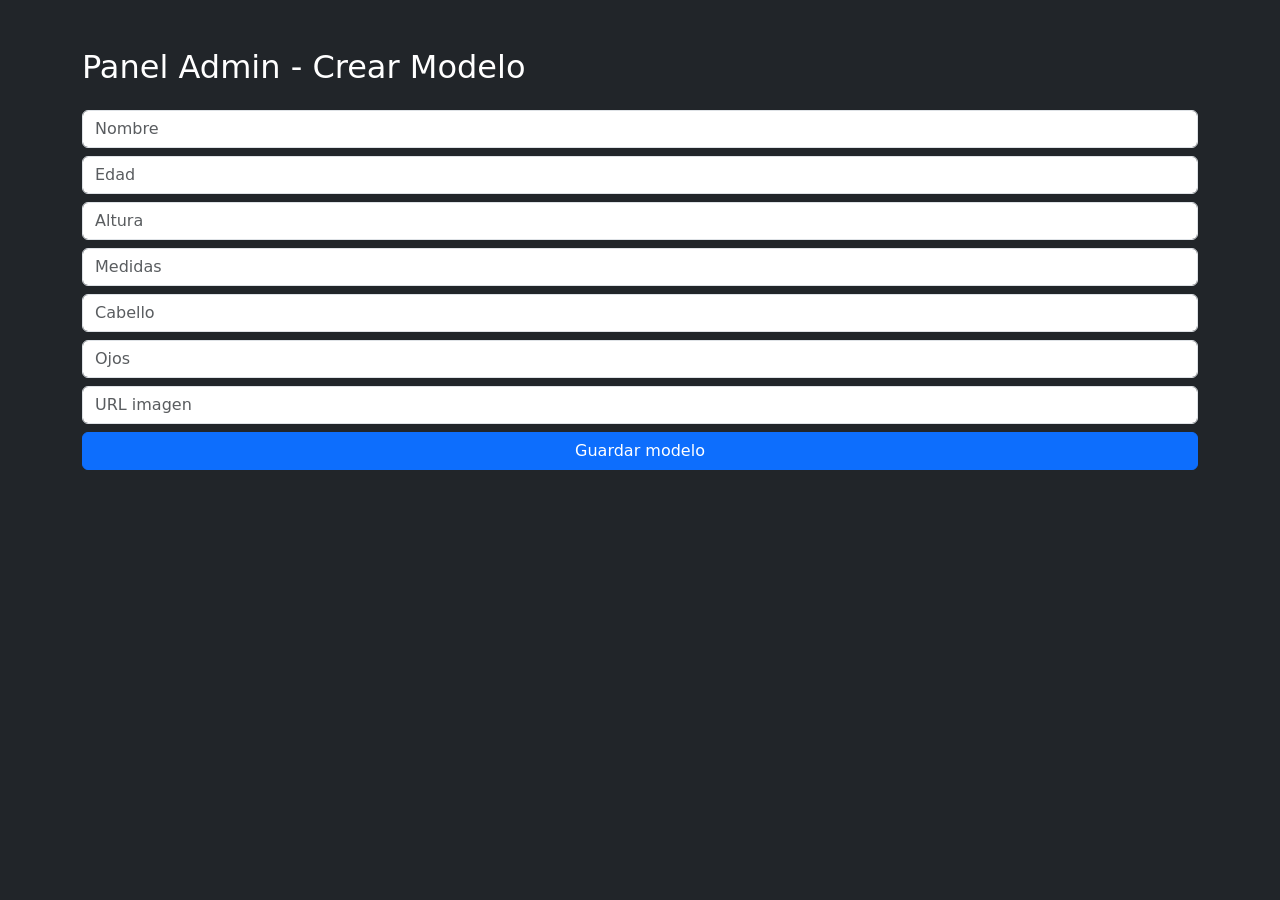
<file: admin.html>
<!DOCTYPE html>
<html lang="es">
<head>
<meta charset="UTF-8">
<title>Admin Modelos</title>
<link href="https://cdn.jsdelivr.net/npm/bootstrap@5.3.8/dist/css/bootstrap.min.css" rel="stylesheet">
</head>

<body class="bg-dark text-white">

<div class="container mt-5">

<h2>Panel Admin - Crear Modelo</h2>

<form id="formModelo" class="mt-4">

  <input class="form-control mb-2" placeholder="Nombre" id="nombre" required>

  <input class="form-control mb-2" placeholder="Edad" id="edad">

  <input class="form-control mb-2" placeholder="Altura" id="altura">

  <input class="form-control mb-2" placeholder="Medidas" id="medidas">

  <input class="form-control mb-2" placeholder="Cabello" id="cabello">

  <input class="form-control mb-2" placeholder="Ojos" id="ojos">

  <input class="form-control mb-2" placeholder="URL imagen" id="foto">

  <button class="btn btn-primary w-100">Guardar modelo</button>

</form>

</div>

<script>
document.getElementById("formModelo").addEventListener("submit", function(e){
  e.preventDefault();

  const models = JSON.parse(localStorage.getItem("models")) || [];

  const nuevo = {
    id: Date.now(),
    nombre: document.getElementById("nombre").value,
    edad: document.getElementById("edad").value,
    altura: document.getElementById("altura").value,
    medidas: document.getElementById("medidas").value,
    cabello: document.getElementById("cabello").value,
    ojos: document.getElementById("ojos").value,
    foto: document.getElementById("foto").value,
    esNueva: true
  };

  models.push(nuevo);

  localStorage.setItem("models", JSON.stringify(models));

  alert("Modelo creada");

  document.getElementById("formModelo").reset();
});
</script>

</body>
</html>
</file>
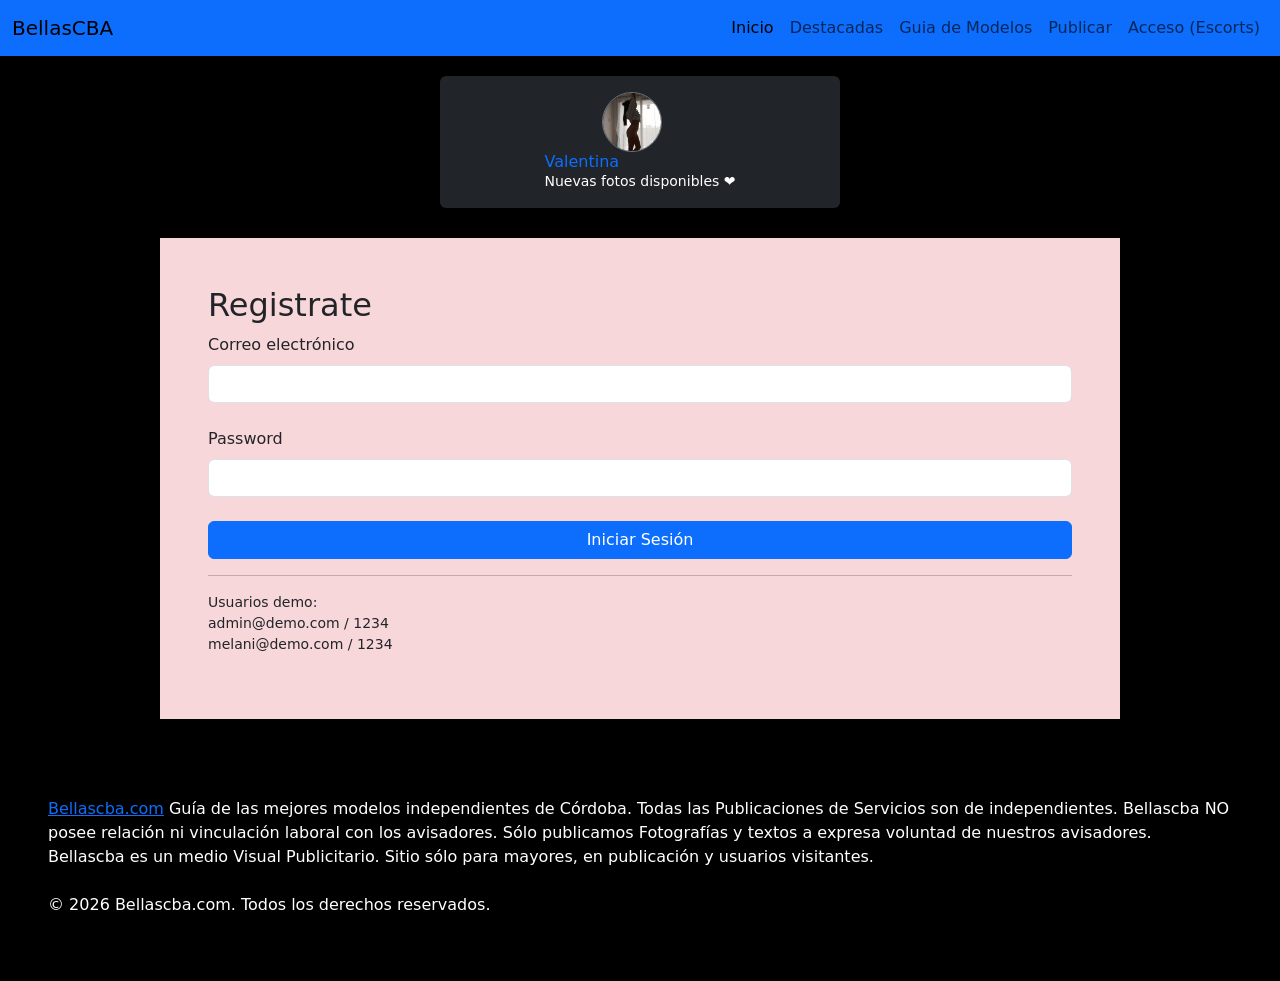
<file: login.html>
<!DOCTYPE html>
<html lang="en">

<head>
    <meta charset="UTF-8">
    <meta name="viewport" content="width=device-width, initial-scale=1.0">
    <link href="https://cdn.jsdelivr.net/npm/bootstrap@5.3.8/dist/css/bootstrap.min.css" rel="stylesheet"
        integrity="sha384-sRIl4kxILFvY47J16cr9ZwB07vP4J8+LH7qKQnuqkuIAvNWLzeN8tE5YBujZqJLB" crossorigin="anonymous">
    <link rel="stylesheet" href="https://cdn.jsdelivr.net/npm/swiper@11/swiper-bundle.min.css" />
    <link rel="stylesheet" href="css/style.css">
    <title>BellasCba</title>
</head>

<body>
    <!-- menu -->
    <nav class="navbar navbar-expand-sm bg-primary">
        <div class="container-fluid">
            <a class="navbar-brand" href="index.html">BellasCBA</a>
            <button class="navbar-toggler" type="button" data-bs-toggle="collapse" data-bs-target="#navbarNav"
                aria-controls="navbarNav" aria-expanded="false" aria-label="Toggle navigation">
                <span class="navbar-toggler-icon"></span>
            </button>
            <div class="collapse navbar-collapse" id="navbarNav">

                <ul class="navbar-nav ms-auto">
                    <li class="nav-item">
                        <a class="nav-link active" aria-current="page" href="index.html">Inicio</a>
                    </li>
                    <li class="nav-item">
                        <a class="nav-link" href="index.html#destacadas">Destacadas</a>
                    </li>
                    <li class="nav-item">
                        <a class="nav-link" href="index.html#guia-modelos">Guia de Modelos</a>
                    </li>
                    <li class="nav-item">
                        <a class="nav-link" href="publicar.html">Publicar</a>
                    </li>
                    <li class="nav-item">
                        <a class="nav-link" href="login.html">Acceso (Escorts)</a>
                    </li>
                </ul>

            </div>
        </div>
    </nav>
    <!-- twits -->
    <div class="container mt-3">
    <!-- Ajustamos el ancho máximo para que no ocupe toda la pantalla -->
    <div id="modelCarousel" class="carousel slide mx-auto" data-bs-ride="carousel" style="max-width: 400px;">
        <div class="carousel-inner">

            <!-- ITEM 1 -->
            <div class="carousel-item active">
                <div class="d-flex align-items-center p-3 bg-dark text-white rounded shadow-sm">
                    <img src="img/img-1.png" class="rounded-circle me-3 border border-secondary" alt="Valentina" style="width: 60px; height: 60px; object-fit: cover;">
                    <div class="text-start">
                        <h6 class="mb-0 text-primary">Valentina</h6>
                        <p class="mb-0 small">Nuevas fotos disponibles ❤️</p>
                    </div>
                </div>
            </div>

            <!-- ITEM 2 -->
            <div class="carousel-item">
                <div class="d-flex align-items-center p-3 bg-dark text-white rounded shadow-sm">
                    <img src="img/img-2.png" class="rounded-circle me-3 border border-secondary" alt="Camila" style="width: 60px; height: 60px; object-fit: cover;">
                    <div class="text-start">
                        <h6 class="mb-0 text-primary">Camila</h6>
                        <p class="mb-0 small">Disponible de 8 a 23 todos los días 🔥</p>
                    </div>
                </div>
            </div>

            <!-- ITEM 3 -->
            <div class="carousel-item">
                <div class="d-flex align-items-center p-3 bg-dark text-white rounded shadow-sm">
                    <img src="img/img-3.png" class="rounded-circle me-3 border border-secondary" alt="Sofía" style="width: 60px; height: 60px; object-fit: cover;">
                    <div class="text-start">
                        <h6 class="mb-0 text-primary">Sofía</h6>
                        <p class="mb-0 small">Disponible hoy todo el día, con lugar y salidas 😘</p>
                    </div>
                </div>
            </div>

        </div>
    </div>
    </div>
<!-- Publicar -->
    <div class="container w-75 bg-danger-subtle">
        <div class="row">
            <div class="col p-5">
                <h2>Registrate</h2>
                <!-- Login -->
                 <!-- <form action="">
                    <div class="mb-4">
                        <label for="email" class="form-label">Correo electrónico</label>
                        <input type="email" class="form-control" name="email">
                    </div>
                    <div class="mb-4">
                        <label for="password" class="form-label">Password</label>
                        <input type="password" class="form-control" name="email">
                    </div>
                    <div class="d-grid col-md-4">
                        <button type="submit" class="btn btn-primary">Iniciar Sesión</button>
                    </div>
                    <div class="my-3">
                        <span>Olvidaste tu contraseña?</span><br>
                        <span><a href="#">Recuperar Contraseña</a></span>
                    </div>
                 </form> -->
                 <form id="loginForm">
                    <div class="mb-4">
                        <label class="form-label">Correo electrónico</label>
                        <input type="email" id="email" class="form-control">
                    </div>

                    <div class="mb-4">
                        <label class="form-label">Password</label>
                        <input type="password" id="password" class="form-control">
                    </div>

                    <button type="submit" class="btn btn-primary w-100">
                        Iniciar Sesión
                    </button>
                    </form>

                    <hr>

                    <p class="small">
                    Usuarios demo:<br>
                    admin@demo.com / 1234<br>
                    melani@demo.com / 1234
                    </p>

                    <script src="js/auth.js"></script>

                    <script>
                    document.getElementById("loginForm").addEventListener("submit", function(e){
                    e.preventDefault();

                    login(
                        document.getElementById("email").value,
                        document.getElementById("password").value
                    );
                    });
                    </script>
            </div>
        </div>
    </div>
    <footer>
        <div class="container-fluid p-5">
            <div class="row">
                <div class="col text-white">
                    <p><a href="index.html" title="Bellas Córdoba">Bellascba.com</a> Guía de las mejores modelos independientes de Córdoba. Todas las Publicaciones de Servicios son de independientes. Bellascba NO posee relación ni vinculación laboral con los avisadores. Sólo publicamos Fotografías y textos a expresa voluntad de nuestros avisadores. Bellascba es un medio Visual Publicitario. Sitio sólo para mayores, en publicación y usuarios visitantes.<br>
                    <br>
                    © 2026 Bellascba.com. Todos los derechos reservados.</p>
                </div>
            </div>
        </div>
    </footer>

    <script src="https://cdn.jsdelivr.net/npm/bootstrap@5.3.8/dist/js/bootstrap.bundle.min.js"
        integrity="sha384-FKyoEForCGlyvwx9Hj09JcYn3nv7wiPVlz7YYwJrWVcXK/BmnVDxM+D2scQbITxI"
        crossorigin="anonymous"></script>
    <script src="https://cdn.jsdelivr.net/npm/swiper@11/swiper-bundle.min.js"></script>
    <script>
    const myCarousel = document.querySelector('#modelCarousel');

    new bootstrap.Carousel(myCarousel, {
    interval: 2500,
    ride: 'carousel',
    pause: false,
    wrap: true
    });
    </script>
</body>

</html>
</file>
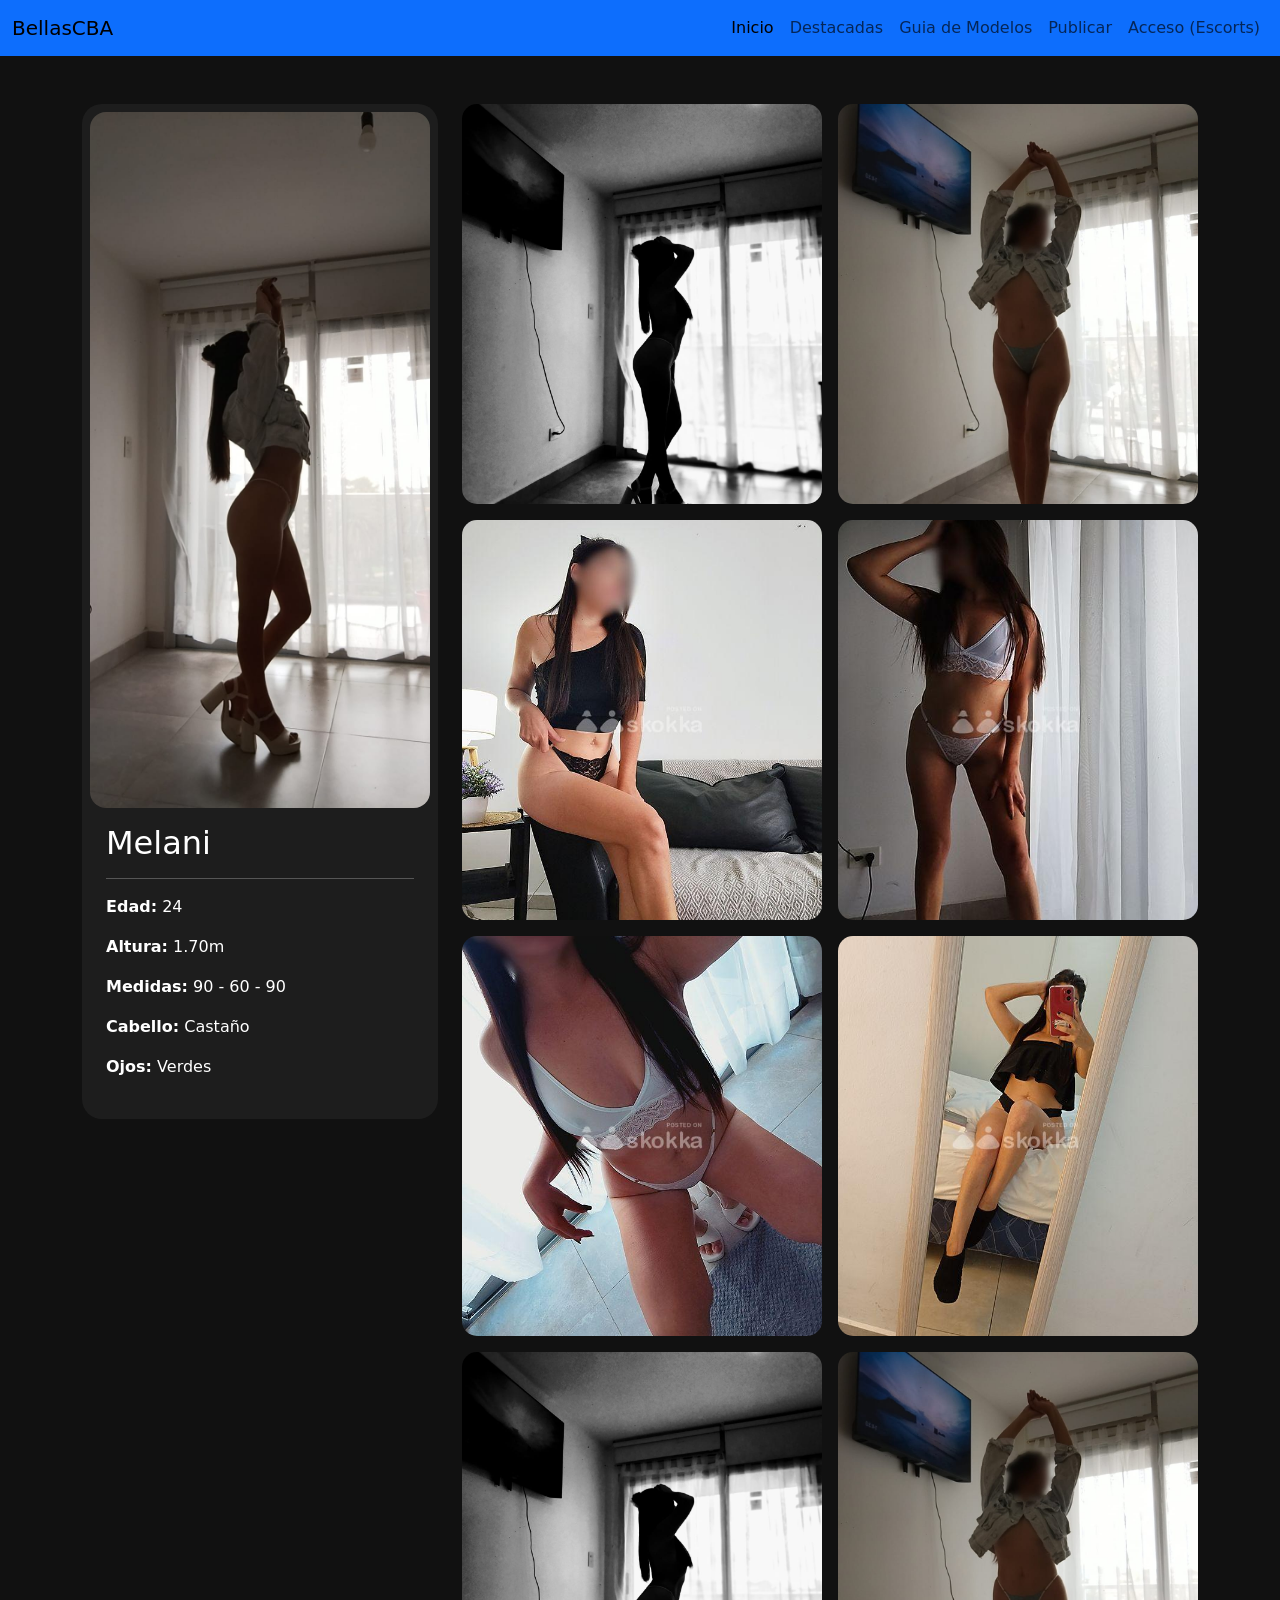
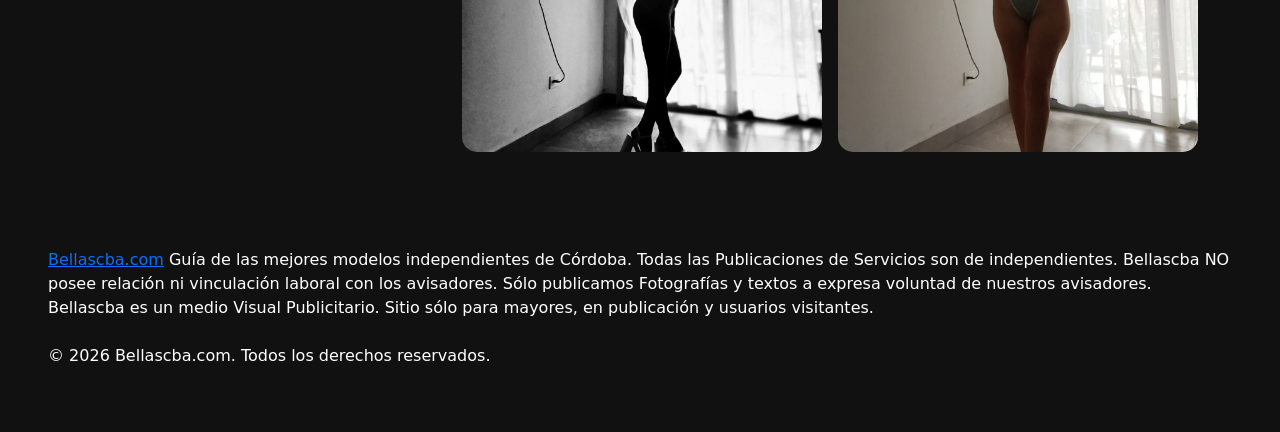
<file: melani.html>
<!DOCTYPE html>
<html lang="es">
<head>
  <meta charset="UTF-8">
  <meta name="viewport" content="width=device-width, initial-scale=1.0">

  <!-- BOOTSTRAP -->
  <link
    href="https://cdn.jsdelivr.net/npm/bootstrap@5.3.3/dist/css/bootstrap.min.css"
    rel="stylesheet"
  >

  <title>Perfil Modelo</title>

  <style>

    body{
      background:#111;
      color:white;
    }

    .model-card{
      background:#1d1d1d;
      border:none;
      border-radius:20px;
    }

    .gallery img{
      width:100%;
      height:400px;
      object-fit:cover;
      border-radius:15px;
      cursor:pointer;
      transition:.3s;
    }

    .gallery img:hover{
      transform:scale(1.03);
    }

    .carousel-item img{
      height:80vh;
      object-fit:contain;
    }

  </style>
</head>
<body>
<!-- menu -->
    <nav class="navbar navbar-expand-sm bg-primary">
        <div class="container-fluid">
            <a class="navbar-brand" href="index.html">BellasCBA</a>
            <button class="navbar-toggler" type="button" data-bs-toggle="collapse" data-bs-target="#navbarNav"
                aria-controls="navbarNav" aria-expanded="false" aria-label="Toggle navigation">
                <span class="navbar-toggler-icon"></span>
            </button>
            <div class="collapse navbar-collapse" id="navbarNav">

                <ul class="navbar-nav ms-auto">
                    <li class="nav-item">
                        <a class="nav-link active" aria-current="page" href="index.html">Inicio</a>
                    </li>
                    <li class="nav-item">
                        <a class="nav-link" href="index.html#destacadas">Destacadas</a>
                    </li>
                    <li class="nav-item">
                        <a class="nav-link" href="index.html#guia-modelos">Guia de Modelos</a>
                    </li>
                    <li class="nav-item">
                        <a class="nav-link" href="publicar.html">Publicar</a>
                    </li>
                    <li class="nav-item">
                        <a class="nav-link" href="login.html">Acceso (Escorts)</a>
                    </li>
                </ul>

            </div>
        </div>
    </nav>
<div class="container py-5">

  <div class="row">

    <!-- TARJETA -->
    <div class="col-12 col-sm-4 col-lg-4 mb-4">

      <div class="card model-card text-white p-2">

        <img
          src="img/img-1.png"
          class="card-img-top rounded-4"
        >

        <div class="card-body">

          <!-- <h2 class="card-title">Melani</h2>

          <hr>

          <p><strong>Edad:</strong> 24 años</p>
          <p><strong>Altura:</strong> 1.70m</p>
          <p><strong>Medidas:</strong> 90 - 60 - 90</p>
          <p><strong>Cabello:</strong> Castaño</p>
          <p><strong>Ojos:</strong> Verdes</p> -->

          <h2 class="card-title" id="nombre"></h2>
          <hr>
          <p><strong>Edad:</strong> <span id="edad"></span></p>
          <p><strong>Altura:</strong> <span id="altura"></span></p>
          <p><strong>Medidas:</strong> <span id="medidas"></span></p>
          <p><strong>Cabello:</strong> <span id="cabello"></span></p>
          <p><strong>Ojos:</strong> <span id="ojos"></span></p>

        </div>
        

      </div>

    </div>

    <!-- GALERÍA -->
    <div class="col-12 col-sm-8 col-lg-8">

      <div class="row gallery g-3">

        <div class="col-md-6">
          <img
            src="img/img-2.png"
            data-bs-target="#galleryModal"
            data-bs-toggle="modal"
          >
        </div>

        <div class="col-md-6">
          <img
            src="img/img-3.png"
            data-bs-target="#galleryModal"
            data-bs-toggle="modal"
          >
        </div>

        <div class="col-md-6">
          <img
            src="img/img-4.jpg"
            data-bs-target="#galleryModal"
            data-bs-toggle="modal"
          >
        </div>

        <div class="col-md-6">
          <img
            src="img/img-5.jpg"
            data-bs-target="#galleryModal"
            data-bs-toggle="modal"
          >
        </div>

        <div class="col-md-6">
          <img
            src="img/img-6.jpg"
            data-bs-target="#galleryModal"
            data-bs-toggle="modal"
          >
        </div>

        <div class="col-md-6">
          <img
            src="img/img-7.jpg"
            data-bs-target="#galleryModal"
            data-bs-toggle="modal"
          >
        </div>

        <div class="col-md-6">
          <img
            src="img/img-2.png"
            data-bs-target="#galleryModal"
            data-bs-toggle="modal"
          >
        </div>

        <div class="col-md-6">
          <img
            src="img/img-3.png"
            data-bs-target="#galleryModal"
            data-bs-toggle="modal"
          >
        </div>

      </div>

    </div>

  </div>

</div>

<!-- MODAL -->
<div
  class="modal fade"
  id="galleryModal"
  tabindex="-1"
>

  <div class="modal-dialog modal-xl modal-dialog-centered">

    <div class="modal-content bg-dark border-0">

      <div class="modal-body p-0">

        <!-- CARRUSEL -->
        <div
          id="carouselGallery"
          class="carousel slide"
          data-bs-ride="false"
        >

          <div class="carousel-inner">

            <div class="carousel-item active">
              <img
                src="img/img-2.png"
                class="d-block w-100"
              >
            </div>

            <div class="carousel-item">
              <img
                src="img/img-3.png"
                class="d-block w-100"
              >
            </div>

            <div class="carousel-item">
              <img
                src="img/img-4.jpg"
                class="d-block w-100"
              >
            </div>

            <div class="carousel-item">
              <img
                src="img/img-5.jpg"
                class="d-block w-100"
              >
            </div>

            <div class="carousel-item">
              <img
                src="img/img-6.jpg"
                class="d-block w-100"
              >
            </div>

            <div class="carousel-item">
              <img
                src="img/img-7.jpg"
                class="d-block w-100"
              >
            </div>

            <div class="carousel-item">
              <img
                src="img/img-2.png"
                class="d-block w-100"
              >
            </div>

            <div class="carousel-item">
              <img
                src="img/img-3.png"
                class="d-block w-100"
              >
            </div>

          </div>

          <!-- BOTONES -->

          <button
            class="carousel-control-prev"
            type="button"
            data-bs-target="#carouselGallery"
            data-bs-slide="prev"
          >
            <span class="carousel-control-prev-icon"></span>
          </button>

          <button
            class="carousel-control-next"
            type="button"
            data-bs-target="#carouselGallery"
            data-bs-slide="next"
          >
            <span class="carousel-control-next-icon"></span>
          </button>

        </div>

      </div>

    </div>

  </div>

</div>
<footer>
        <div class="container-fluid p-5">
            <div class="row">
                <div class="col text-white">
                    <p><a href="index.html" title="Bellas Córdoba">Bellascba.com</a> Guía de las mejores modelos independientes de Córdoba. Todas las Publicaciones de Servicios son de independientes. Bellascba NO posee relación ni vinculación laboral con los avisadores. Sólo publicamos Fotografías y textos a expresa voluntad de nuestros avisadores. Bellascba es un medio Visual Publicitario. Sitio sólo para mayores, en publicación y usuarios visitantes.<br>
                    <br>
                    © 2026 Bellascba.com. Todos los derechos reservados.</p>
                </div>
            </div>
        </div>
    </footer>

<!-- JS BOOTSTRAP -->
<script src="https://cdn.jsdelivr.net/npm/bootstrap@5.3.3/dist/js/bootstrap.bundle.min.js"></script>

<script>

  // Cuando hacés click en una imagen
  // abre el carrusel en esa imagen

  const galleryImages = document.querySelectorAll('.gallery img');
  const carousel = document.querySelector('#carouselGallery');

  galleryImages.forEach((img, index) => {

    img.addEventListener('click', () => {

      const bsCarousel = bootstrap.Carousel.getOrCreateInstance(carousel);

      bsCarousel.to(index);

    });

  });

</script>
<script>
const perfil = JSON.parse(localStorage.getItem("melani"));

if (perfil) {
  document.getElementById("nombre").innerText = perfil.nombre;
  document.getElementById("edad").innerText = perfil.edad;
  document.getElementById("altura").innerText = perfil.altura;
  document.getElementById("medidas").innerText = perfil.medidas;
  document.getElementById("cabello").innerText = perfil.cabello;
  document.getElementById("ojos").innerText = perfil.ojos;
}
</script>

</body>
</html>
</file>
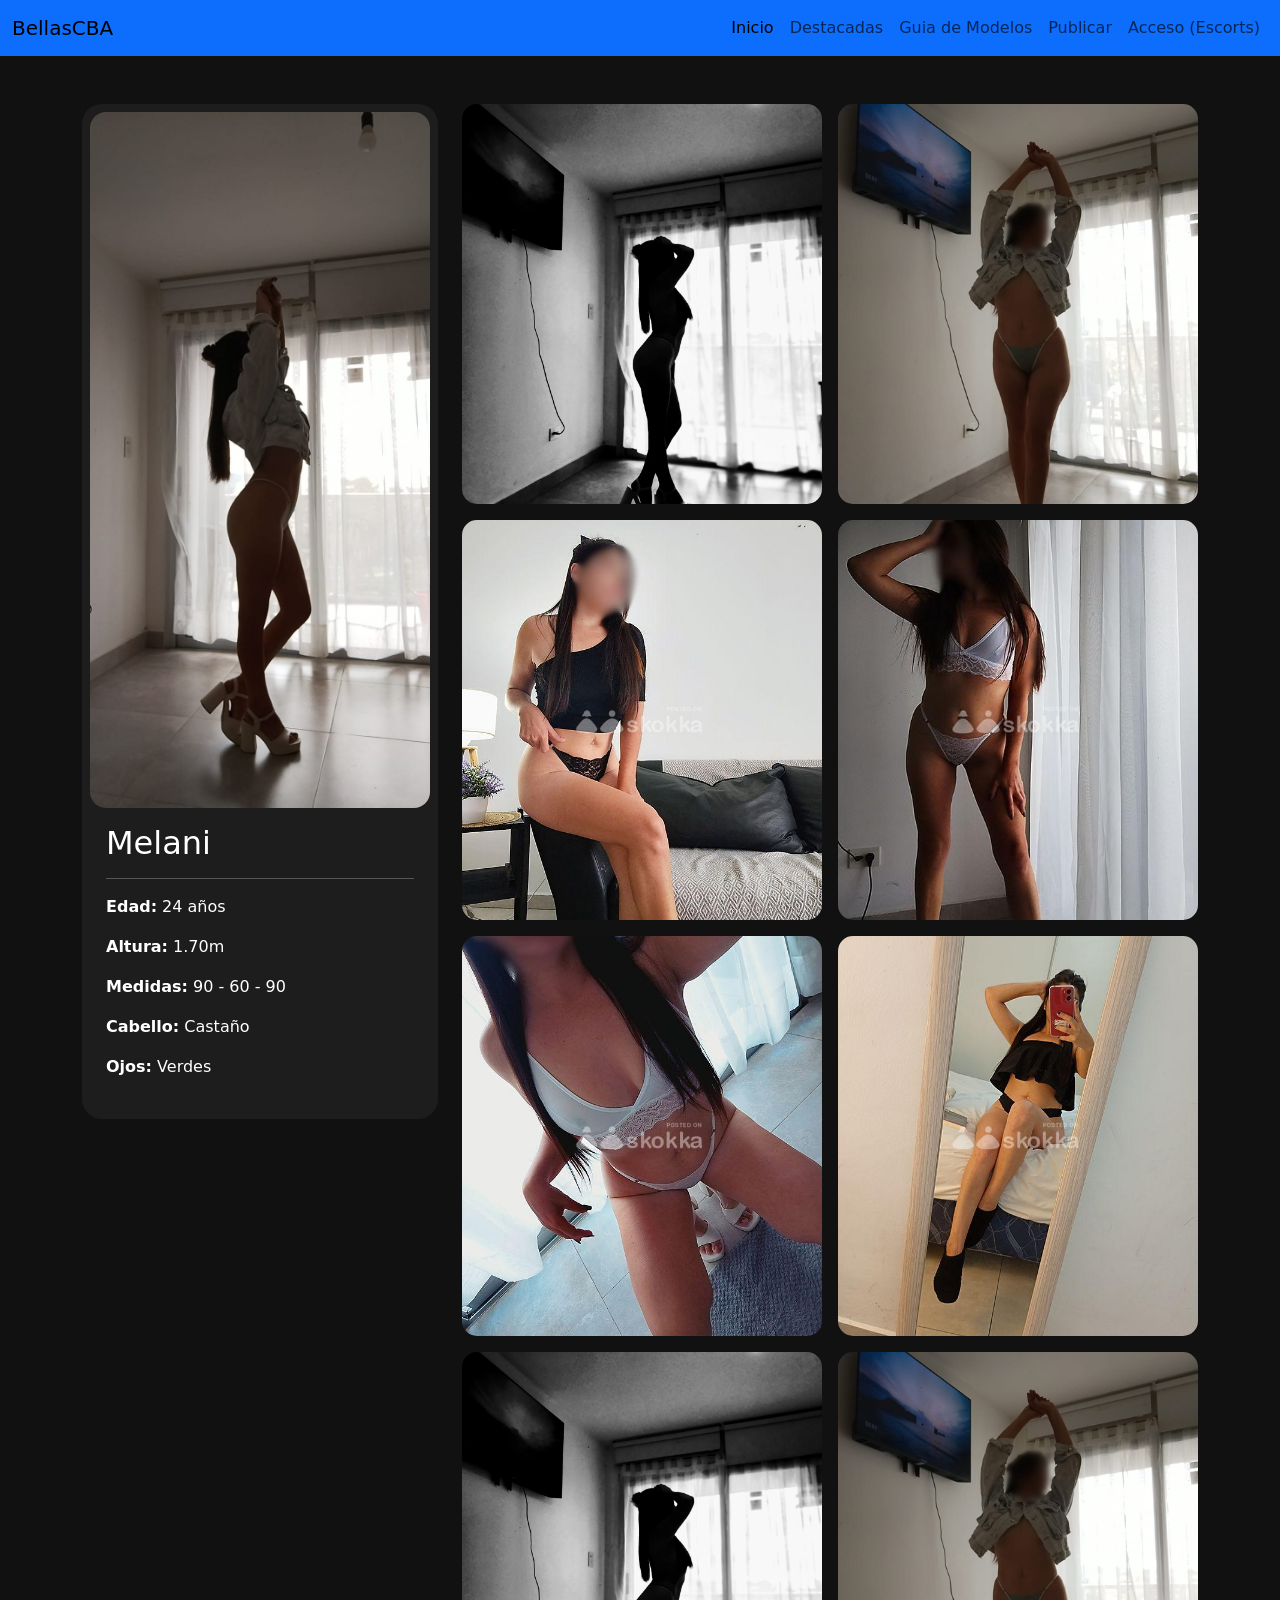
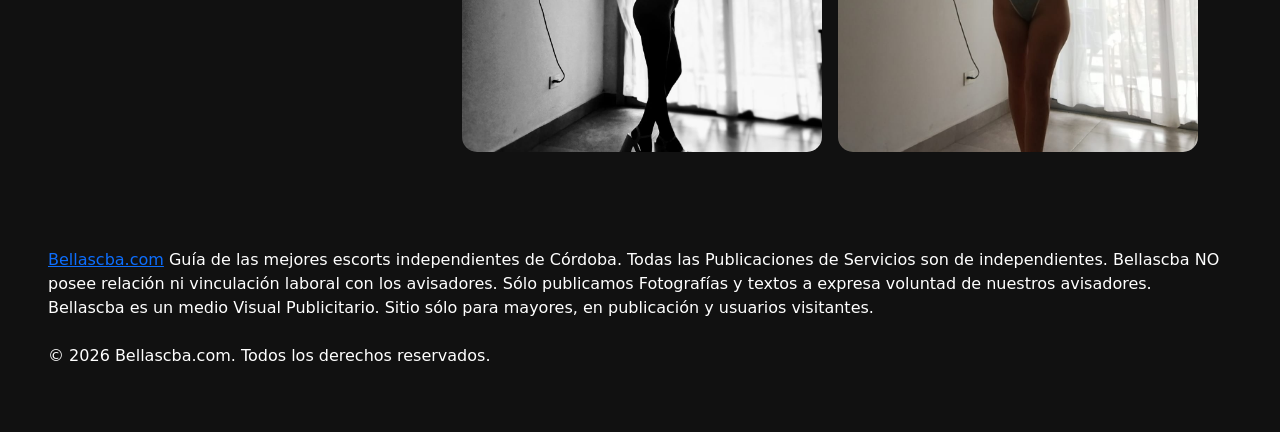
<file: modelo.html>
<!DOCTYPE html>
<html lang="es">
<head>
  <meta charset="UTF-8">
  <meta name="viewport" content="width=device-width, initial-scale=1.0">

  <!-- BOOTSTRAP -->
  <link
    href="https://cdn.jsdelivr.net/npm/bootstrap@5.3.3/dist/css/bootstrap.min.css"
    rel="stylesheet"
  >

  <title>Perfil Modelo</title>

  <style>

    body{
      background:#111;
      color:white;
    }

    .model-card{
      background:#1d1d1d;
      border:none;
      border-radius:20px;
    }

    .gallery img{
      width:100%;
      height:400px;
      object-fit:cover;
      border-radius:15px;
      cursor:pointer;
      transition:.3s;
    }

    .gallery img:hover{
      transform:scale(1.03);
    }

    .carousel-item img{
      height:80vh;
      object-fit:contain;
    }

  </style>
</head>
<body>
<!-- menu -->
    <nav class="navbar navbar-expand-sm bg-primary">
        <div class="container-fluid">
            <a class="navbar-brand" href="index.html">BellasCBA</a>
            <button class="navbar-toggler" type="button" data-bs-toggle="collapse" data-bs-target="#navbarNav"
                aria-controls="navbarNav" aria-expanded="false" aria-label="Toggle navigation">
                <span class="navbar-toggler-icon"></span>
            </button>
            <div class="collapse navbar-collapse" id="navbarNav">

                <ul class="navbar-nav ms-auto">
                    <li class="nav-item">
                        <a class="nav-link active" aria-current="page" href="index.html">Inicio</a>
                    </li>
                    <li class="nav-item">
                        <a class="nav-link" href="index.html#destacadas">Destacadas</a>
                    </li>
                    <li class="nav-item">
                        <a class="nav-link" href="index.html#guia-modelos">Guia de Modelos</a>
                    </li>
                    <li class="nav-item">
                        <a class="nav-link" href="publicar.html">Publicar</a>
                    </li>
                    <li class="nav-item">
                        <a class="nav-link" href="login.html">Acceso (Escorts)</a>
                    </li>
                </ul>

            </div>
        </div>
    </nav>
<div class="container py-5">

  <div class="row">

    <!-- TARJETA -->
    <div class="col-6 col-sm-4 col-lg-4 mb-4">

      <div class="card model-card text-white p-2">

        <img
          src="img/img-1.png"
          class="card-img-top rounded-4"
        >

        <div class="card-body">

          <h2 class="card-title">Melani</h2>

          <hr>

          <p><strong>Edad:</strong> 24 años</p>
          <p><strong>Altura:</strong> 1.70m</p>
          <p><strong>Medidas:</strong> 90 - 60 - 90</p>
          <p><strong>Cabello:</strong> Castaño</p>
          <p><strong>Ojos:</strong> Verdes</p>

        </div>

      </div>

    </div>

    <!-- GALERÍA -->
    <div class="col-6 col-sm-8 col-lg-8">

      <div class="row gallery g-3">

        <div class="col-md-6">
          <img
            src="img/img-2.png"
            data-bs-target="#galleryModal"
            data-bs-toggle="modal"
          >
        </div>

        <div class="col-md-6">
          <img
            src="img/img-3.png"
            data-bs-target="#galleryModal"
            data-bs-toggle="modal"
          >
        </div>

        <div class="col-md-6">
          <img
            src="img/img-4.jpg"
            data-bs-target="#galleryModal"
            data-bs-toggle="modal"
          >
        </div>

        <div class="col-md-6">
          <img
            src="img/img-5.jpg"
            data-bs-target="#galleryModal"
            data-bs-toggle="modal"
          >
        </div>

        <div class="col-md-6">
          <img
            src="img/img-6.jpg"
            data-bs-target="#galleryModal"
            data-bs-toggle="modal"
          >
        </div>

        <div class="col-md-6">
          <img
            src="img/img-7.jpg"
            data-bs-target="#galleryModal"
            data-bs-toggle="modal"
          >
        </div>

        <div class="col-md-6">
          <img
            src="img/img-2.png"
            data-bs-target="#galleryModal"
            data-bs-toggle="modal"
          >
        </div>

        <div class="col-md-6">
          <img
            src="img/img-3.png"
            data-bs-target="#galleryModal"
            data-bs-toggle="modal"
          >
        </div>

      </div>

    </div>

  </div>

</div>

<!-- MODAL -->
<div
  class="modal fade"
  id="galleryModal"
  tabindex="-1"
>

  <div class="modal-dialog modal-xl modal-dialog-centered">

    <div class="modal-content bg-dark border-0">

      <div class="modal-body p-0">

        <!-- CARRUSEL -->
        <div
          id="carouselGallery"
          class="carousel slide"
          data-bs-ride="false"
        >

          <div class="carousel-inner">

            <div class="carousel-item active">
              <img
                src="img/img-2.png"
                class="d-block w-100"
              >
            </div>

            <div class="carousel-item">
              <img
                src="img/img-3.png"
                class="d-block w-100"
              >
            </div>

            <div class="carousel-item">
              <img
                src="img/img-4.jpg"
                class="d-block w-100"
              >
            </div>

            <div class="carousel-item">
              <img
                src="img/img-5.jpg"
                class="d-block w-100"
              >
            </div>

            <div class="carousel-item">
              <img
                src="img/img-6.jpg"
                class="d-block w-100"
              >
            </div>

            <div class="carousel-item">
              <img
                src="img/img-7.jpg"
                class="d-block w-100"
              >
            </div>

            <div class="carousel-item">
              <img
                src="img/img-2.png"
                class="d-block w-100"
              >
            </div>

            <div class="carousel-item">
              <img
                src="img/img-3.png"
                class="d-block w-100"
              >
            </div>

          </div>

          <!-- BOTONES -->

          <button
            class="carousel-control-prev"
            type="button"
            data-bs-target="#carouselGallery"
            data-bs-slide="prev"
          >
            <span class="carousel-control-prev-icon"></span>
          </button>

          <button
            class="carousel-control-next"
            type="button"
            data-bs-target="#carouselGallery"
            data-bs-slide="next"
          >
            <span class="carousel-control-next-icon"></span>
          </button>

        </div>

      </div>

    </div>

  </div>

</div>
<footer>
        <div class="container-fluid p-5">
            <div class="row">
                <div class="col text-white">
                    <p><a href="index.html" title="Bellas Córdoba">Bellascba.com</a> Guía de las mejores escorts independientes de Córdoba. Todas las Publicaciones de Servicios son de independientes. Bellascba NO posee relación ni vinculación laboral con los avisadores. Sólo publicamos Fotografías y textos a expresa voluntad de nuestros avisadores. Bellascba es un medio Visual Publicitario. Sitio sólo para mayores, en publicación y usuarios visitantes.<br>
                    <br>
                    © 2026 Bellascba.com. Todos los derechos reservados.</p>
                </div>
            </div>
        </div>
    </footer>

<!-- JS BOOTSTRAP -->
<script src="https://cdn.jsdelivr.net/npm/bootstrap@5.3.3/dist/js/bootstrap.bundle.min.js"></script>

<script>

  // Cuando hacés click en una imagen
  // abre el carrusel en esa imagen

  const galleryImages = document.querySelectorAll('.gallery img');
  const carousel = document.querySelector('#carouselGallery');

  galleryImages.forEach((img, index) => {

    img.addEventListener('click', () => {

      const bsCarousel = bootstrap.Carousel.getOrCreateInstance(carousel);

      bsCarousel.to(index);

    });

  });

</script>

</body>
</html>
</file>
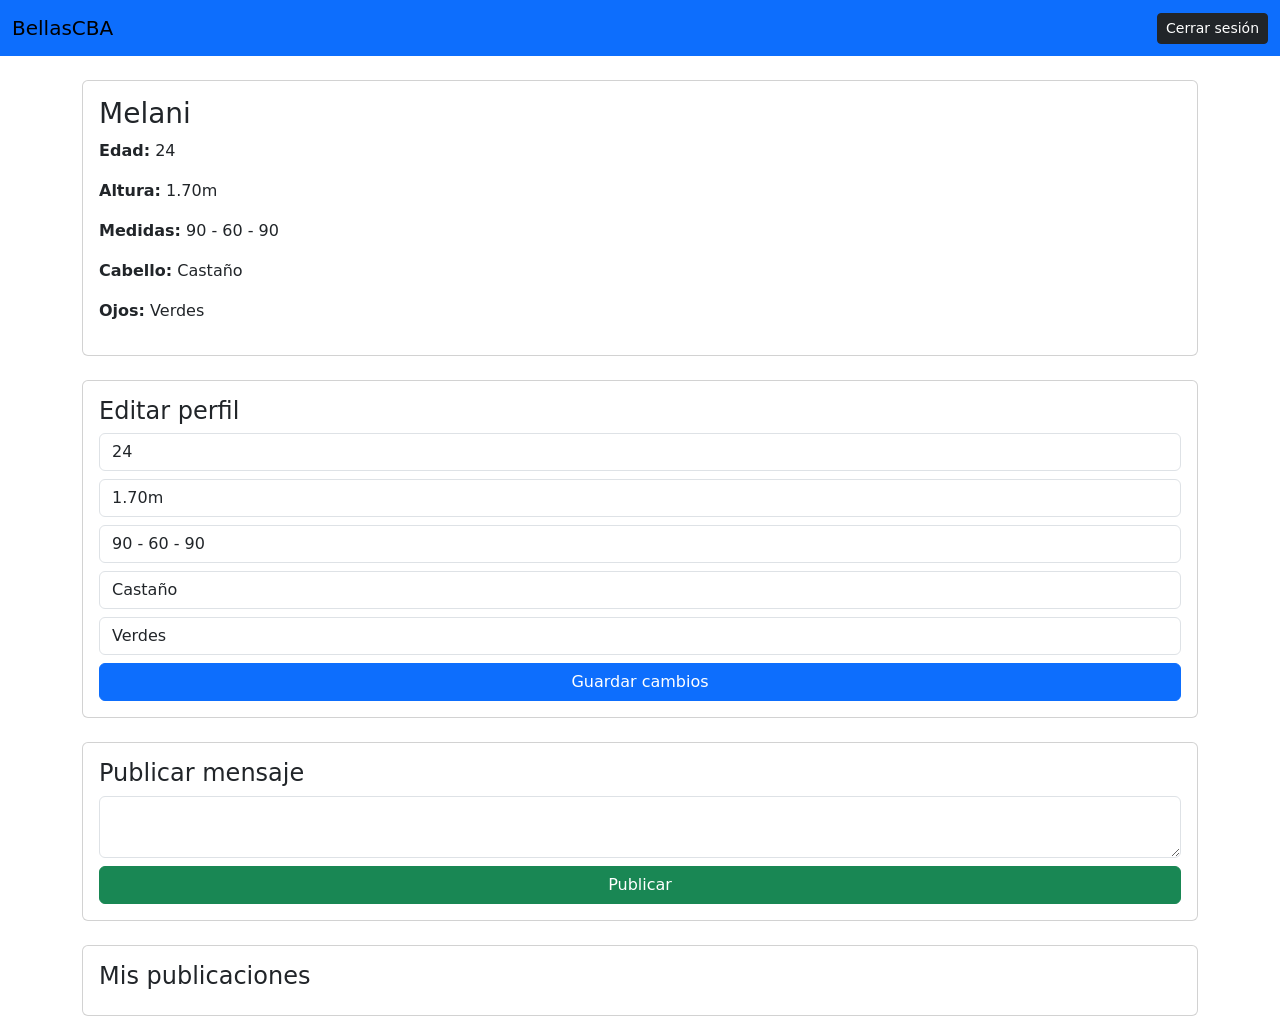
<file: panel-modelo.html>
<!DOCTYPE html>
<html lang="en">

<head>
  <meta charset="UTF-8">
  <meta name="viewport" content="width=device-width, initial-scale=1.0">
  <link href="https://cdn.jsdelivr.net/npm/bootstrap@5.3.8/dist/css/bootstrap.min.css" rel="stylesheet">
  <title>Panel Modelo</title>
</head>

<body>

<nav class="navbar navbar-expand-sm bg-primary">
  <div class="container-fluid">
    <a class="navbar-brand" href="index.html">BellasCBA</a>
    <button class="btn btn-dark btn-sm ms-auto" onclick="logout()">Cerrar sesión</button>
  </div>
</nav>

<div class="container mt-4">

  <!-- PERFIL -->
  <div class="card p-3 mb-4">
    <h3 id="nombreModelo">Melani</h3>

    <p><strong>Edad:</strong> <span id="edadView"></span></p>
    <p><strong>Altura:</strong> <span id="alturaView"></span></p>
    <p><strong>Medidas:</strong> <span id="medidasView"></span></p>
    <p><strong>Cabello:</strong> <span id="cabelloView"></span></p>
    <p><strong>Ojos:</strong> <span id="ojosView"></span></p>
  </div>

  <!-- EDITAR PERFIL -->
  <div class="card p-3 mb-4">
    <h4>Editar perfil</h4>

    <input id="edad" class="form-control mb-2" placeholder="Edad">
    <input id="altura" class="form-control mb-2" placeholder="Altura">
    <input id="medidas" class="form-control mb-2" placeholder="Medidas">
    <input id="cabello" class="form-control mb-2" placeholder="Cabello">
    <input id="ojos" class="form-control mb-2" placeholder="Ojos">

    <button class="btn btn-primary" onclick="guardarPerfil()">
      Guardar cambios
    </button>
  </div>

  <!-- PUBLICAR -->
  <div class="card p-3 mb-4">
    <h4>Publicar mensaje</h4>

    <textarea id="postText" class="form-control"></textarea>

    <button class="btn btn-success mt-2" onclick="crearPost()">
      Publicar
    </button>
  </div>

  <!-- POSTS -->
  <div class="card p-3">
    <h4>Mis publicaciones</h4>
    <div id="postsContainer"></div>
  </div>

</div>

<script>
/* PERFIL BASE (solo la primera vez) */
if (!localStorage.getItem("melani")) {
  localStorage.setItem("melani", JSON.stringify({
    nombre: "Melani",
    edad: "24",
    altura: "1.70m",
    medidas: "90 - 60 - 90",
    cabello: "Castaño",
    ojos: "Verdes"
  }));
}

/* CARGAR PERFIL */
function cargarPerfil() {
  const perfil = JSON.parse(localStorage.getItem("melani"));

  document.getElementById("edad").value = perfil.edad;
  document.getElementById("altura").value = perfil.altura;
  document.getElementById("medidas").value = perfil.medidas;
  document.getElementById("cabello").value = perfil.cabello;
  document.getElementById("ojos").value = perfil.ojos;

  document.getElementById("edadView").innerText = perfil.edad;
  document.getElementById("alturaView").innerText = perfil.altura;
  document.getElementById("medidasView").innerText = perfil.medidas;
  document.getElementById("cabelloView").innerText = perfil.cabello;
  document.getElementById("ojosView").innerText = perfil.ojos;
}

/* GUARDAR PERFIL */
function guardarPerfil() {
  const perfil = JSON.parse(localStorage.getItem("melani"));

  perfil.edad = document.getElementById("edad").value;
  perfil.altura = document.getElementById("altura").value;
  perfil.medidas = document.getElementById("medidas").value;
  perfil.cabello = document.getElementById("cabello").value;
  perfil.ojos = document.getElementById("ojos").value;

  localStorage.setItem("melani", JSON.stringify(perfil));

  cargarPerfil();
  alert("Perfil actualizado");
}

/* POSTS */
function crearPost() {

  const texto = document.getElementById("postText").value;

  const posts = JSON.parse(localStorage.getItem("posts")) || [];

  posts.push({
    id: Date.now(),
    nombre: "Melani",
    texto: texto
  });

  localStorage.setItem("posts", JSON.stringify(posts));

  cargarPosts();
}

function cargarPosts() {

  const posts = JSON.parse(localStorage.getItem("posts")) || [];

  const cont = document.getElementById("postsContainer");

  cont.innerHTML = posts.map(p => `
    <div class="border p-2 mb-2 rounded">
      <b>${p.nombre}</b>
      <p>${p.texto}</p>
    </div>
  `).join("");
}

window.onload = function () {
  cargarPerfil();
  cargarPosts();
};

</script>

</body>
</html>
</file>
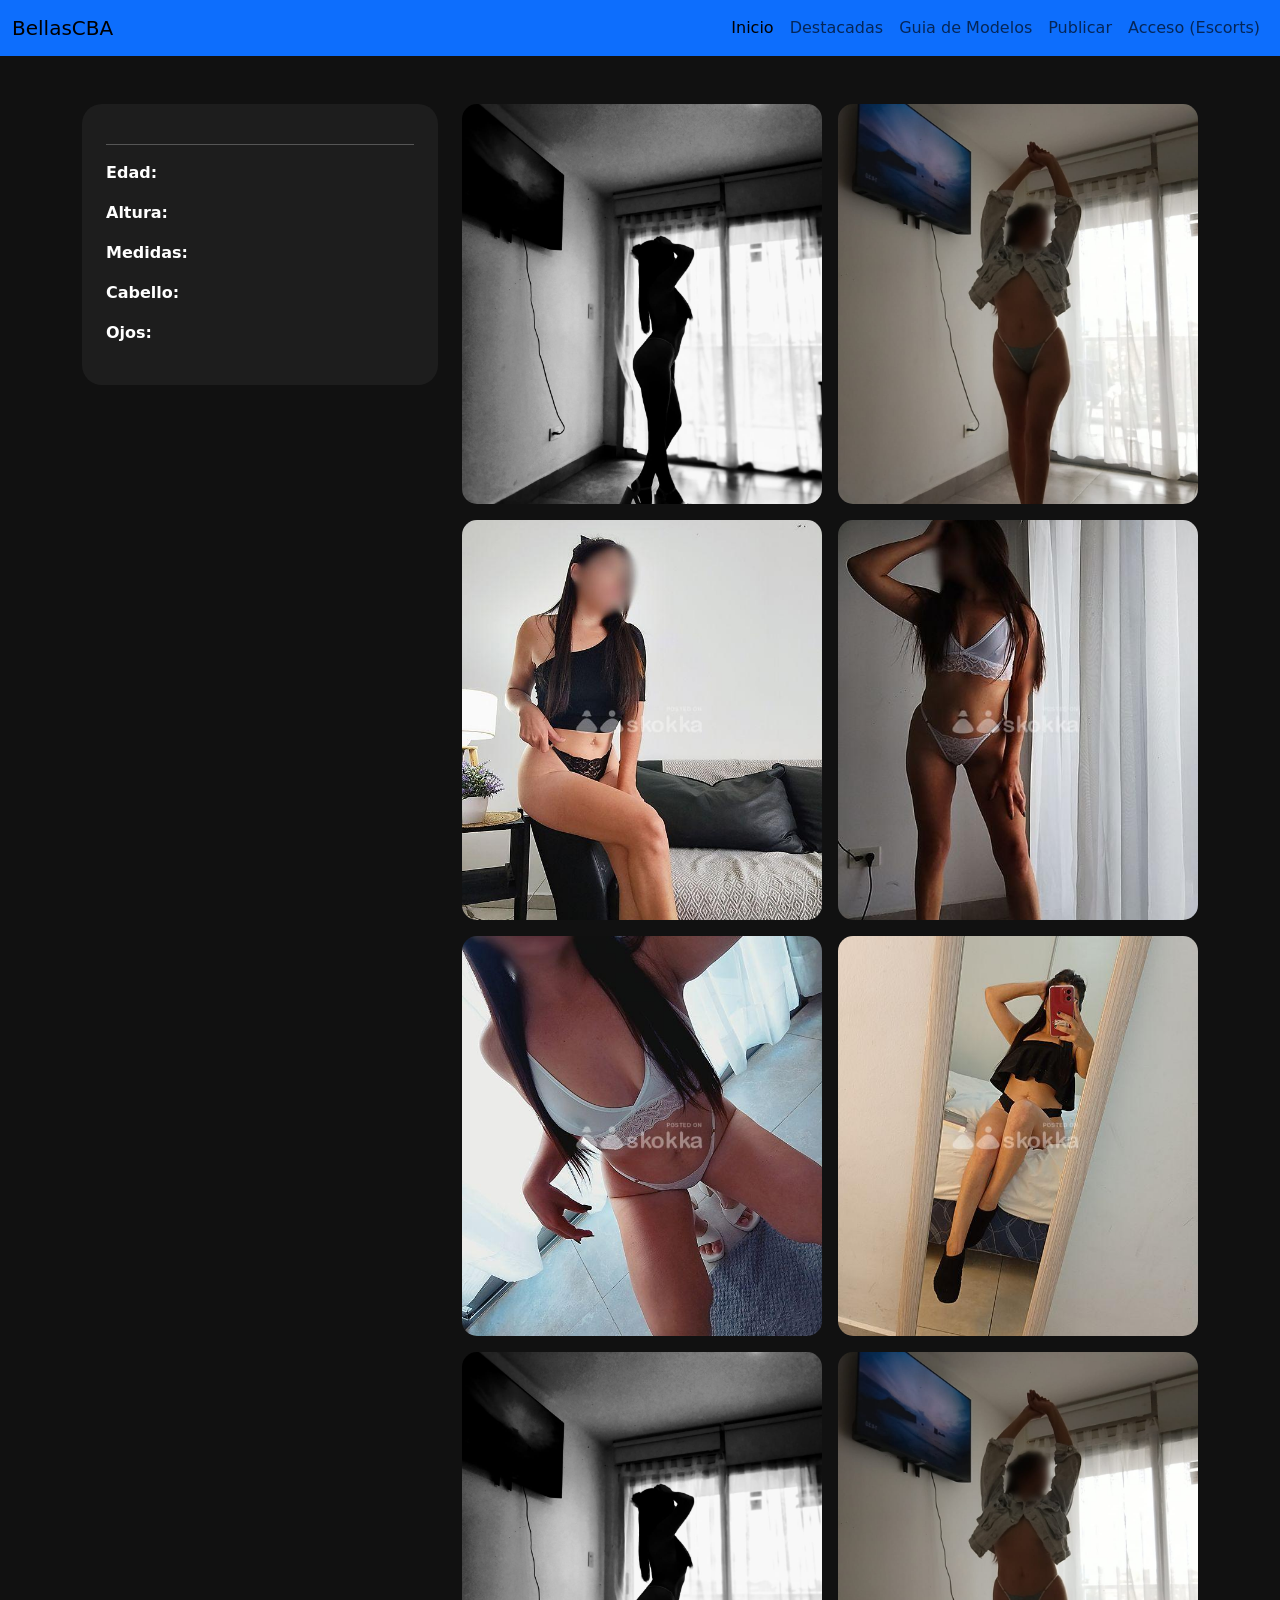
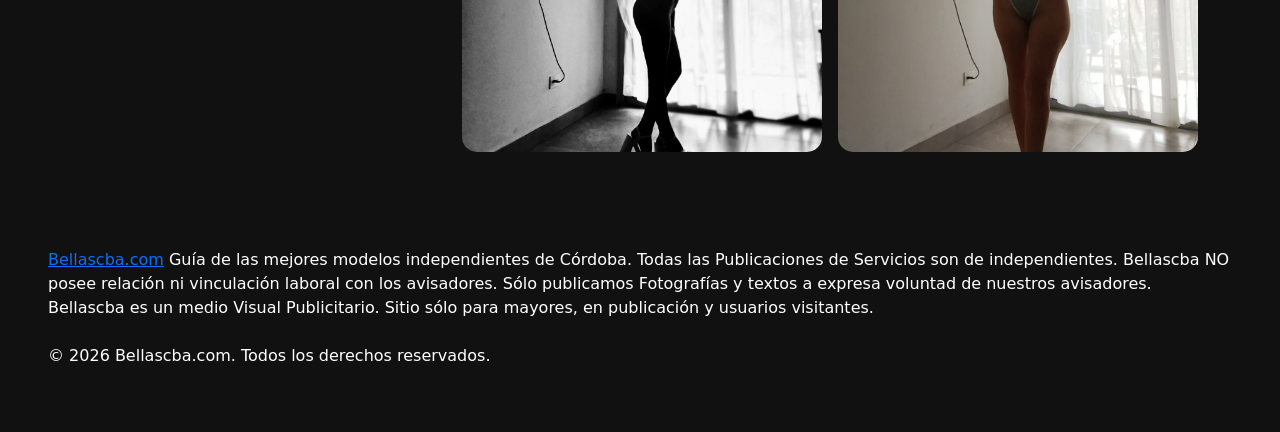
<file: perfil-modelo.html>
<!DOCTYPE html>
<html lang="es">
<head>
  <meta charset="UTF-8">
  <meta name="viewport" content="width=device-width, initial-scale=1.0">

  <!-- BOOTSTRAP -->
  <link
    href="https://cdn.jsdelivr.net/npm/bootstrap@5.3.3/dist/css/bootstrap.min.css"
    rel="stylesheet"
  >

  <title>Perfil Modelo</title>

  <style>

    body{
      background:#111;
      color:white;
    }

    .model-card{
      background:#1d1d1d;
      border:none;
      border-radius:20px;
    }

    .gallery img{
      width:100%;
      height:400px;
      object-fit:cover;
      border-radius:15px;
      cursor:pointer;
      transition:.3s;
    }

    .gallery img:hover{
      transform:scale(1.03);
    }

    .carousel-item img{
      height:80vh;
      object-fit:contain;
    }

  </style>
</head>
<body>
<!-- menu -->
    <nav class="navbar navbar-expand-sm bg-primary">
        <div class="container-fluid">
            <a class="navbar-brand" href="index.html">BellasCBA</a>
            <button class="navbar-toggler" type="button" data-bs-toggle="collapse" data-bs-target="#navbarNav"
                aria-controls="navbarNav" aria-expanded="false" aria-label="Toggle navigation">
                <span class="navbar-toggler-icon"></span>
            </button>
            <div class="collapse navbar-collapse" id="navbarNav">

                <ul class="navbar-nav ms-auto">
                    <li class="nav-item">
                        <a class="nav-link active" aria-current="page" href="index.html">Inicio</a>
                    </li>
                    <li class="nav-item">
                        <a class="nav-link" href="index.html#destacadas">Destacadas</a>
                    </li>
                    <li class="nav-item">
                        <a class="nav-link" href="index.html#guia-modelos">Guia de Modelos</a>
                    </li>
                    <li class="nav-item">
                        <a class="nav-link" href="publicar.html">Publicar</a>
                    </li>
                    <li class="nav-item">
                        <a class="nav-link" href="login.html">Acceso (Escorts)</a>
                    </li>
                </ul>

            </div>
        </div>
    </nav>
<div class="container py-5">

  <div class="row">

    <!-- TARJETA -->
    <div class="col-12 col-sm-4 col-lg-4 mb-4">

      <div class="card model-card text-white p-2">

        <!-- <img
          src="img/img-1.png"
          class="card-img-top rounded-4"
        > -->
        <img
          id="fotoPerfil"
          class="card-img-top rounded-4"
        />

        <div class="card-body">

          <!-- <h2 class="card-title">Melani</h2>

          <hr>

          <p><strong>Edad:</strong> 24 años</p>
          <p><strong>Altura:</strong> 1.70m</p>
          <p><strong>Medidas:</strong> 90 - 60 - 90</p>
          <p><strong>Cabello:</strong> Castaño</p>
          <p><strong>Ojos:</strong> Verdes</p> -->

          <h2 class="card-title" id="nombre"></h2>
          <hr>
          <p><strong>Edad:</strong> <span id="edad"></span></p>
          <p><strong>Altura:</strong> <span id="altura"></span></p>
          <p><strong>Medidas:</strong> <span id="medidas"></span></p>
          <p><strong>Cabello:</strong> <span id="cabello"></span></p>
          <p><strong>Ojos:</strong> <span id="ojos"></span></p>

        </div>
        

      </div>

    </div>

    <!-- GALERÍA -->
    <div class="col-12 col-sm-8 col-lg-8">

      <div class="row gallery g-3">

        <div class="col-md-6">
          <img
            src="img/img-2.png"
            data-bs-target="#galleryModal"
            data-bs-toggle="modal"
          >
        </div>

        <div class="col-md-6">
          <img
            src="img/img-3.png"
            data-bs-target="#galleryModal"
            data-bs-toggle="modal"
          >
        </div>

        <div class="col-md-6">
          <img
            src="img/img-4.jpg"
            data-bs-target="#galleryModal"
            data-bs-toggle="modal"
          >
        </div>

        <div class="col-md-6">
          <img
            src="img/img-5.jpg"
            data-bs-target="#galleryModal"
            data-bs-toggle="modal"
          >
        </div>

        <div class="col-md-6">
          <img
            src="img/img-6.jpg"
            data-bs-target="#galleryModal"
            data-bs-toggle="modal"
          >
        </div>

        <div class="col-md-6">
          <img
            src="img/img-7.jpg"
            data-bs-target="#galleryModal"
            data-bs-toggle="modal"
          >
        </div>

        <div class="col-md-6">
          <img
            src="img/img-2.png"
            data-bs-target="#galleryModal"
            data-bs-toggle="modal"
          >
        </div>

        <div class="col-md-6">
          <img
            src="img/img-3.png"
            data-bs-target="#galleryModal"
            data-bs-toggle="modal"
          >
        </div>

      </div>

    </div>

  </div>

</div>

<!-- MODAL -->
<div
  class="modal fade"
  id="galleryModal"
  tabindex="-1"
>

  <div class="modal-dialog modal-xl modal-dialog-centered">

    <div class="modal-content bg-dark border-0">

      <div class="modal-body p-0">

        <!-- CARRUSEL -->
        <div
          id="carouselGallery"
          class="carousel slide"
          data-bs-ride="false"
        >

          <div class="carousel-inner">

            <div class="carousel-item active">
              <img
                src="img/img-2.png"
                class="d-block w-100"
              >
            </div>

            <div class="carousel-item">
              <img
                src="img/img-3.png"
                class="d-block w-100"
              >
            </div>

            <div class="carousel-item">
              <img
                src="img/img-4.jpg"
                class="d-block w-100"
              >
            </div>

            <div class="carousel-item">
              <img
                src="img/img-5.jpg"
                class="d-block w-100"
              >
            </div>

            <div class="carousel-item">
              <img
                src="img/img-6.jpg"
                class="d-block w-100"
              >
            </div>

            <div class="carousel-item">
              <img
                src="img/img-7.jpg"
                class="d-block w-100"
              >
            </div>

            <div class="carousel-item">
              <img
                src="img/img-2.png"
                class="d-block w-100"
              >
            </div>

            <div class="carousel-item">
              <img
                src="img/img-3.png"
                class="d-block w-100"
              >
            </div>

          </div>

          <!-- BOTONES -->

          <button
            class="carousel-control-prev"
            type="button"
            data-bs-target="#carouselGallery"
            data-bs-slide="prev"
          >
            <span class="carousel-control-prev-icon"></span>
          </button>

          <button
            class="carousel-control-next"
            type="button"
            data-bs-target="#carouselGallery"
            data-bs-slide="next"
          >
            <span class="carousel-control-next-icon"></span>
          </button>

        </div>

      </div>

    </div>

  </div>

</div>
<footer>
        <div class="container-fluid p-5">
            <div class="row">
                <div class="col text-white">
                    <p><a href="index.html" title="Bellas Córdoba">Bellascba.com</a> Guía de las mejores modelos independientes de Córdoba. Todas las Publicaciones de Servicios son de independientes. Bellascba NO posee relación ni vinculación laboral con los avisadores. Sólo publicamos Fotografías y textos a expresa voluntad de nuestros avisadores. Bellascba es un medio Visual Publicitario. Sitio sólo para mayores, en publicación y usuarios visitantes.<br>
                    <br>
                    © 2026 Bellascba.com. Todos los derechos reservados.</p>
                </div>
            </div>
        </div>
    </footer>

<!-- JS BOOTSTRAP -->
<script src="https://cdn.jsdelivr.net/npm/bootstrap@5.3.3/dist/js/bootstrap.bundle.min.js"></script>

<script>

  // Cuando hacés click en una imagen
  // abre el carrusel en esa imagen

  const galleryImages = document.querySelectorAll('.gallery img');
  const carousel = document.querySelector('#carouselGallery');

  galleryImages.forEach((img, index) => {

    img.addEventListener('click', () => {

      const bsCarousel = bootstrap.Carousel.getOrCreateInstance(carousel);

      bsCarousel.to(index);

    });

  });

</script>

<script>
function getModelById(id){
  const models = JSON.parse(localStorage.getItem("models")) || [];
  return models.find(m => m.id == id);
}

const params = new URLSearchParams(window.location.search);
const id = params.get("id");

const perfil = getModelById(id);

if (perfil) {
  document.getElementById("nombre").innerText = perfil.nombre;
  document.getElementById("edad").innerText = perfil.edad;
  document.getElementById("altura").innerText = perfil.altura;
  document.getElementById("medidas").innerText = perfil.medidas;
  document.getElementById("cabello").innerText = perfil.cabello;
  document.getElementById("ojos").innerText = perfil.ojos;

  document.getElementById("fotoPerfil").src = perfil.foto;
}
</script>

</body>
</html>
</file>
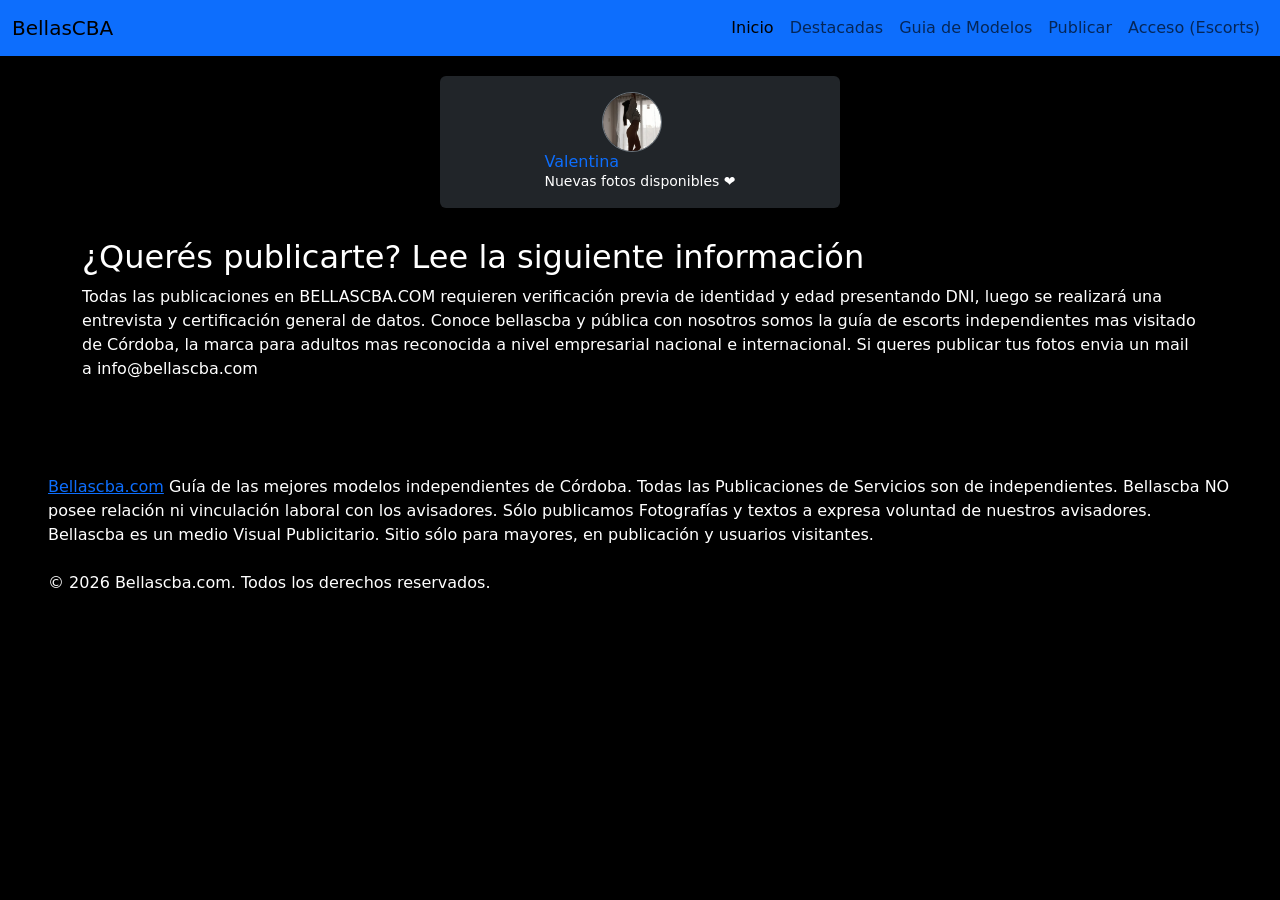
<file: publicar.html>
<!DOCTYPE html>
<html lang="en">

<head>
    <meta charset="UTF-8">
    <meta name="viewport" content="width=device-width, initial-scale=1.0">
    <link href="https://cdn.jsdelivr.net/npm/bootstrap@5.3.8/dist/css/bootstrap.min.css" rel="stylesheet"
        integrity="sha384-sRIl4kxILFvY47J16cr9ZwB07vP4J8+LH7qKQnuqkuIAvNWLzeN8tE5YBujZqJLB" crossorigin="anonymous">
    <link rel="stylesheet" href="https://cdn.jsdelivr.net/npm/swiper@11/swiper-bundle.min.css" />
    <link rel="stylesheet" href="css/style.css">
    <title>BellasCba</title>
</head>

<body>
    <!-- menu -->
    <nav class="navbar navbar-expand-sm bg-primary">
        <div class="container-fluid">
            <a class="navbar-brand" href="index.html">BellasCBA</a>
            <button class="navbar-toggler" type="button" data-bs-toggle="collapse" data-bs-target="#navbarNav"
                aria-controls="navbarNav" aria-expanded="false" aria-label="Toggle navigation">
                <span class="navbar-toggler-icon"></span>
            </button>
            <div class="collapse navbar-collapse" id="navbarNav">

                <ul class="navbar-nav ms-auto">
                    <li class="nav-item">
                        <a class="nav-link active" aria-current="page" href="index.html">Inicio</a>
                    </li>
                    <li class="nav-item">
                        <a class="nav-link" href="index.html#destacadas">Destacadas</a>
                    </li>
                    <li class="nav-item">
                        <a class="nav-link" href="index.html#guia-modelos">Guia de Modelos</a>
                    </li>
                    <li class="nav-item">
                        <a class="nav-link" href="publicar.html">Publicar</a>
                    </li>
                    <li class="nav-item">
                        <a class="nav-link" href="login.html">Acceso (Escorts)</a>
                    </li>
                </ul>

            </div>
        </div>
    </nav>
    <!-- twits -->
    <div class="container mt-3">
    <!-- Ajustamos el ancho máximo para que no ocupe toda la pantalla -->
    <div id="modelCarousel" class="carousel slide mx-auto" data-bs-ride="carousel" style="max-width: 400px;">
        <div class="carousel-inner">

            <!-- ITEM 1 -->
            <div class="carousel-item active">
                <div class="d-flex align-items-center p-3 bg-dark text-white rounded shadow-sm">
                    <img src="img/img-1.png" class="rounded-circle me-3 border border-secondary" alt="Valentina" style="width: 60px; height: 60px; object-fit: cover;">
                    <div class="text-start">
                        <h6 class="mb-0 text-primary">Valentina</h6>
                        <p class="mb-0 small">Nuevas fotos disponibles ❤️</p>
                    </div>
                </div>
            </div>

            <!-- ITEM 2 -->
            <div class="carousel-item">
                <div class="d-flex align-items-center p-3 bg-dark text-white rounded shadow-sm">
                    <img src="img/img-2.png" class="rounded-circle me-3 border border-secondary" alt="Camila" style="width: 60px; height: 60px; object-fit: cover;">
                    <div class="text-start">
                        <h6 class="mb-0 text-primary">Camila</h6>
                        <p class="mb-0 small">Disponible de 8 a 23 todos los días 🔥</p>
                    </div>
                </div>
            </div>

            <!-- ITEM 3 -->
            <div class="carousel-item">
                <div class="d-flex align-items-center p-3 bg-dark text-white rounded shadow-sm">
                    <img src="img/img-3.png" class="rounded-circle me-3 border border-secondary" alt="Sofía" style="width: 60px; height: 60px; object-fit: cover;">
                    <div class="text-start">
                        <h6 class="mb-0 text-primary">Sofía</h6>
                        <p class="mb-0 small">Disponible hoy todo el día, con lugar y salidas 😘</p>
                    </div>
                </div>
            </div>

        </div>
    </div>
    </div>
<!-- Publicar -->
    <div class="container text-white">
        <div class="row">
            <h2>¿Querés publicarte? Lee la siguiente información</h2>
            <div class="col">
                <p>Todas las publicaciones en BELLASCBA.COM requieren verificación previa de identidad y edad presentando DNI, luego se realizará una entrevista y certificación general de datos.
                    Conoce bellascba y pública con nosotros somos la guía de escorts independientes mas visitado de Córdoba, la marca para adultos mas reconocida a nivel empresarial nacional e internacional.
                    Si queres publicar tus fotos envia un mail a info@bellascba.com</p>
            </div>
        </div>
    </div>
    <footer>
        <div class="container-fluid p-5">
            <div class="row">
                <div class="col text-white">
                    <p><a href="index.html" title="Bellas Córdoba">Bellascba.com</a> Guía de las mejores modelos independientes de Córdoba. Todas las Publicaciones de Servicios son de independientes. Bellascba NO posee relación ni vinculación laboral con los avisadores. Sólo publicamos Fotografías y textos a expresa voluntad de nuestros avisadores. Bellascba es un medio Visual Publicitario. Sitio sólo para mayores, en publicación y usuarios visitantes.<br>
                    <br>
                    © 2026 Bellascba.com. Todos los derechos reservados.</p>
                </div>
            </div>
        </div>
    </footer>

    <script src="https://cdn.jsdelivr.net/npm/bootstrap@5.3.8/dist/js/bootstrap.bundle.min.js"
        integrity="sha384-FKyoEForCGlyvwx9Hj09JcYn3nv7wiPVlz7YYwJrWVcXK/BmnVDxM+D2scQbITxI"
        crossorigin="anonymous"></script>
    <script src="https://cdn.jsdelivr.net/npm/swiper@11/swiper-bundle.min.js"></script>
    <script>
    const myCarousel = document.querySelector('#modelCarousel');

    new bootstrap.Carousel(myCarousel, {
    interval: 2500,
    ride: 'carousel',
    pause: false,
    wrap: true
    });
    </script>
</body>

</html>
</file>
<file: css/style.css>
body{
    background-color: #000;
    min-height: 100vh;
    margin: 0;
}
header {
    background-color: blueviolet;
}
.carousel{
    margin-top: 20px;
}

.carousel-item {
    transition: transform 0.6s ease;
}

.carousel-item > div {
    min-height: 120px;
    display: flex;
    flex-direction: column;
    justify-content: center;
}

.row{
    margin-top: 30px;
}

.card{
    border-radius: 12px;
    overflow: hidden;
}
.card-img-top{
    width: 100%;
    height: 240px;
    object-fit: cover;
    object-position: center;
}
.destacadas{
  color: white;
}
</file>
